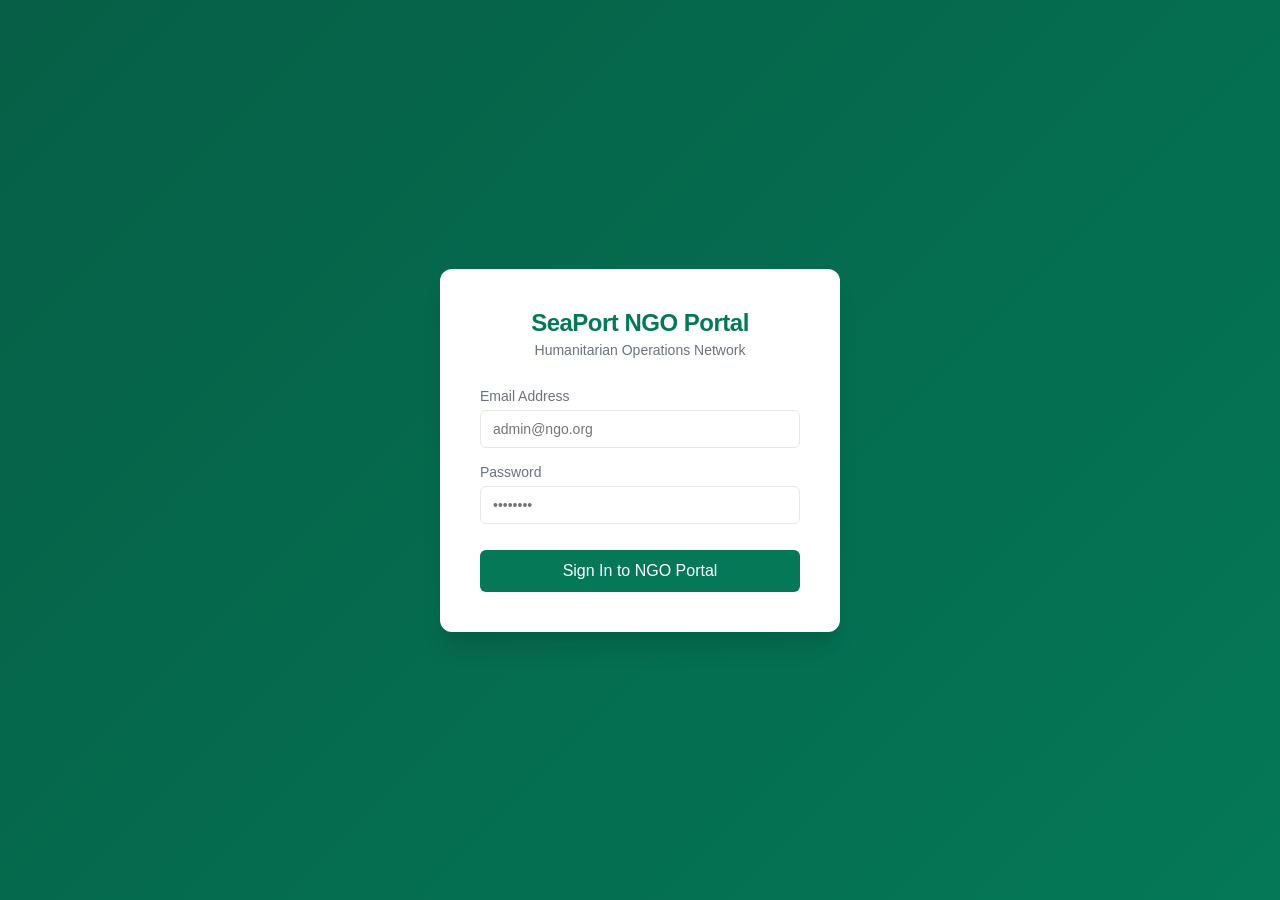
<file: ngo-frontend/index.html>
<!DOCTYPE html>
<html lang="en">
<head>
  <meta charset="UTF-8">
  <title>SeaPort NGO Portal - Login</title>
  <link rel="stylesheet" href="style.css">
  <style>
    .login-container {
      height: 100vh;
      display: flex;
      align-items: center;
      justify-content: center;
      background: linear-gradient(135deg, #065f46 0%, #047857 100%);
    }
    .login-box {
      background: white;
      padding: 40px;
      border-radius: 12px;
      width: 100%;
      max-width: 400px;
      box-shadow: 0 20px 25px -5px rgba(0, 0, 0, 0.1), 0 10px 10px -5px rgba(0, 0, 0, 0.04);
    }
    .login-logo {
      text-align: center;
      margin-bottom: 30px;
    }
    .login-logo h1 {
      color: var(--color-primary);
      font-size: 24px;
      font-weight: 800;
      letter-spacing: -0.5px;
    }
    .login-logo p {
      color: var(--color-text-muted);
      font-size: 14px;
      margin-top: 5px;
    }
    .login-btn {
      width: 100%;
      padding: 12px;
      font-size: 16px;
      margin-top: 10px;
    }
  </style>
</head>
<body>
  
  <div class="login-container">
    <div class="login-box">
      <div class="login-logo">
        <h1>SeaPort NGO Portal</h1>
        <p>Humanitarian Operations Network</p>
      </div>
      
      <form id="ngo-login-form">
        <div class="form-group">
          <label class="form-label">Email Address</label>
          <input type="email" id="login-email" class="form-input" required placeholder="admin@ngo.org">
        </div>
        <div class="form-group">
          <label class="form-label">Password</label>
          <input type="password" id="login-password" class="form-input" required placeholder="••••••••">
        </div>
        <button type="submit" class="btn btn-primary login-btn">Sign In to NGO Portal</button>
      </form>
    </div>
  </div>

  <script src="app.js"></script>
  <script>
    document.getElementById('ngo-login-form').addEventListener('submit', async (e) => {
      e.preventDefault();
      const email = document.getElementById('login-email').value;
      const pass = document.getElementById('login-password').value;
      
      const btn = document.querySelector('.login-btn');
      btn.innerText = 'Verifying...';
      btn.disabled = true;

      const res = await apiFetch('/api/auth/ngo-login', {
        method: 'POST',
        body: JSON.stringify({ email, password: pass })
      });

      if (res.success) {
        sessionStorage.setItem('ngo_token', res.data.token);
        sessionStorage.setItem('ngo_role', res.data.role);
        sessionStorage.setItem('ngo_id', res.data.ngo_id);
        sessionStorage.setItem('ngo_name_user', res.data.name);
        
        if (res.data.role === 'ngo_admin') {
          window.location.href = 'admin-dashboard.html';
        } else {
          window.location.href = 'worker-dashboard.html';
        }
      } else {
        showToast(res.message || 'Login failed', 'error');
        btn.innerText = 'Sign In to NGO Portal';
        btn.disabled = false;
      }
    });

    // Auto-redirect if already logged in
    document.addEventListener('DOMContentLoaded', () => {
      if (sessionStorage.getItem('ngo_token')) {
        const role = sessionStorage.getItem('ngo_role');
        if (role === 'ngo_admin') window.location.href = 'admin-dashboard.html';
        if (role === 'ngo_worker') window.location.href = 'worker-dashboard.html';
      }
    });
  </script>
</body>
</html>
</file>
<file: ngo-frontend/style.css>
:root {
  --color-primary: #047857; /* Teal/Green */
  --color-primary-dark: #065f46;
  --color-bg: #f3f4f6;
  --color-surface: #ffffff;
  --color-text: #1f2937;
  --color-text-muted: #6b7280;
  --color-border: #e5e7eb;
  
  --color-badge-open: #f59e0b;
  --color-badge-progress: #3b82f6;
  --color-badge-resolved: #10b981;
}

* { box-sizing: border-box; margin: 0; padding: 0; font-family: 'Inter', -apple-system, BlinkMacSystemFont, sans-serif; }
body { background: var(--color-bg); color: var(--color-text); }
a { color: var(--color-primary); text-decoration: none; }

/* Layout Components */
.app-shell { display: flex; height: 100vh; overflow: hidden; }
.sidebar { width: 250px; background: var(--color-surface); border-right: 1px solid var(--color-border); display: flex; flex-direction: column; flex-shrink: 0; }
.sidebar-header { padding: 20px; font-weight: 700; font-size: 20px; border-bottom: 1px solid var(--color-border); color: var(--color-primary); }
.nav-links { display: flex; flex-direction: column; padding: 16px 0; }
.nav-link { padding: 12px 20px; color: var(--color-text-muted); cursor: pointer; transition: 0.2s; font-weight: 500; }
.nav-link:hover { background: #f9fafb; color: var(--color-primary); }
.nav-link.active { background: #ecfdf5; color: var(--color-primary); border-right: 3px solid var(--color-primary); }

.main-content { flex: 1; padding: 32px; overflow-y: auto; }
.page-header { display: flex; justify-content: space-between; align-items: center; margin-bottom: 24px; }
.page-title { font-size: 24px; font-weight: 700; color: var(--color-text); }

/* Buttons */
.btn { display: inline-block; padding: 10px 16px; border-radius: 6px; font-weight: 500; cursor: pointer; transition: 0.2s; border: none; font-size: 14px; }
.btn-primary { background: var(--color-primary); color: white; }
.btn-primary:hover { background: var(--color-primary-dark); }
.btn-secondary { background: var(--color-surface); color: var(--color-text); border: 1px solid var(--color-border); }
.btn-secondary:hover { background: #f9fafb; }
.btn-danger { background: #dc2626; color: white; border: none; }
.btn-danger:hover { background: #b91c1c; }

/* Forms */
.form-group { margin-bottom: 16px; }
.form-label { display: block; margin-bottom: 6px; font-size: 14px; font-weight: 500; color: var(--color-text-muted); }
.form-input, .form-select, .form-textarea { width: 100%; padding: 10px 12px; border: 1px solid var(--color-border); border-radius: 6px; font-size: 14px; outline: none; transition: 0.2s; }
.form-input:focus, .form-select:focus, .form-textarea:focus { border-color: var(--color-primary); box-shadow: 0 0 0 2px rgba(4,120,87,0.1); }
.form-textarea { resize: vertical; min-height: 80px; }

/* Cards & Tables */
.card { background: var(--color-surface); border-radius: 8px; border: 1px solid var(--color-border); box-shadow: 0 1px 3px rgba(0,0,0,0.05); padding: 24px; margin-bottom: 24px; }
.table-container { background: var(--color-surface); border: 1px solid var(--color-border); border-radius: 8px; overflow: hidden; }
table { width: 100%; border-collapse: collapse; text-align: left; }
th { background: #f9fafb; padding: 12px 16px; font-size: 12px; text-transform: uppercase; font-weight: 600; color: var(--color-text-muted); border-bottom: 1px solid var(--color-border); }
td { padding: 16px; font-size: 14px; border-bottom: 1px solid var(--color-border); vertical-align: middle; }
tr:last-child td { border-bottom: none; }

/* Badges */
.badge { display: inline-block; padding: 4px 8px; border-radius: 999px; font-size: 12px; font-weight: 600; text-transform: capitalize; }
.badge-open { background: #fef3c7; color: #b45309; }
.badge-progress { background: #dbeafe; color: #1e40af; }
.badge-resolved { background: #d1fae5; color: #065f46; }
.badge-info { background: #e0f2fe; color: #0369a1; }

/* Fill Bars */
.fill-bar-wrapper { width: 100%; height: 8px; background: #e5e7eb; border-radius: 4px; overflow: hidden; margin-top: 8px; }
.fill-bar-fill { height: 100%; transition: width 0.3s; }
.fill-bar-fill.green { background: #10b981; }
.fill-bar-fill.amber { background: #f59e0b; }
.fill-bar-fill.red { background: #ef4444; }

/* Modals */
.modal-overlay { position: fixed; top: 0; left: 0; width: 100vw; height: 100vh; background: rgba(0,0,0,0.5); display: flex; align-items: center; justify-content: center; z-index: 1000; opacity: 0; pointer-events: none; transition: opacity 0.2s; }
.modal-overlay.active { opacity: 1; pointer-events: auto; }
.modal-box { background: var(--color-surface); width: 450px; border-radius: 8px; padding: 24px; box-shadow: 0 10px 25px rgba(0,0,0,0.1); transform: translateY(-20px); transition: transform 0.2s; }
.modal-overlay.active .modal-box { transform: translateY(0); }
.modal-header { font-size: 18px; font-weight: 700; margin-bottom: 16px; display: flex; justify-content: space-between; align-items: center; }
.modal-close { cursor: pointer; color: var(--color-text-muted); font-size: 20px; border: none; background: none; }
</file>
